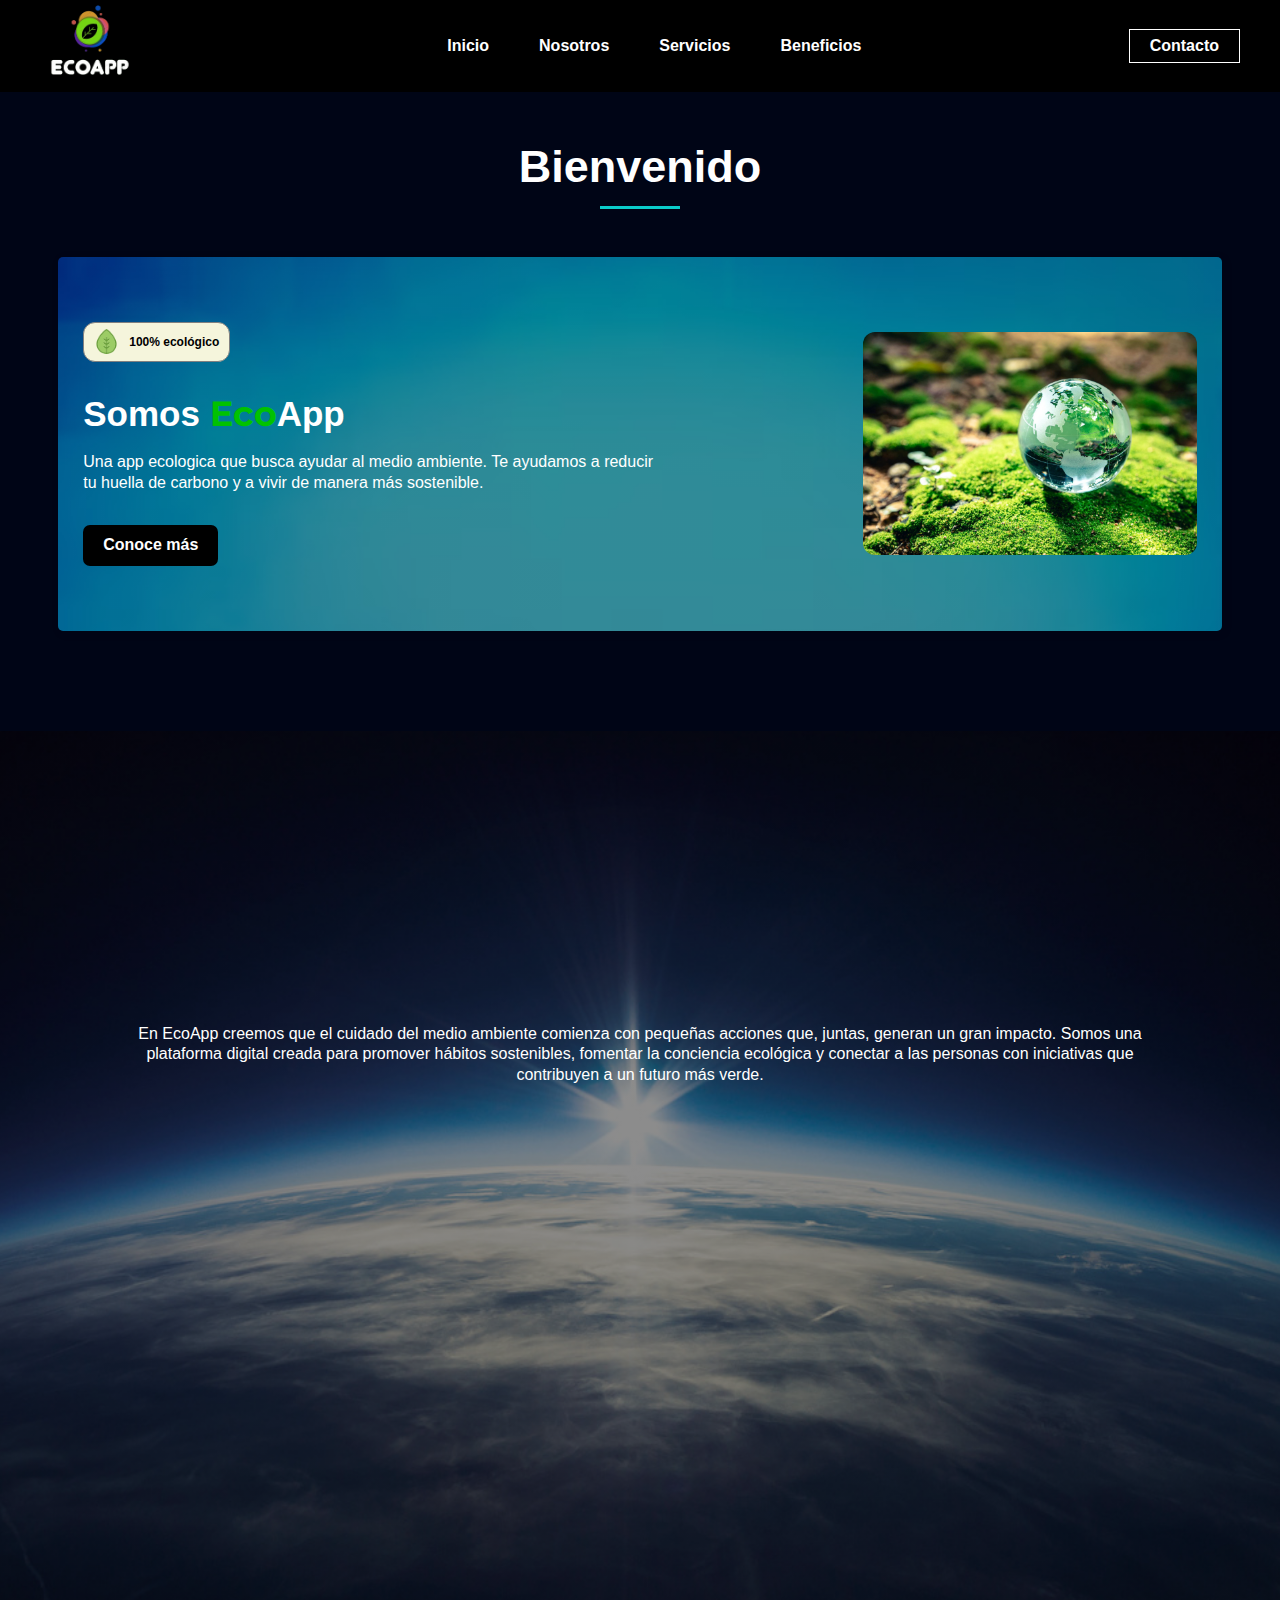
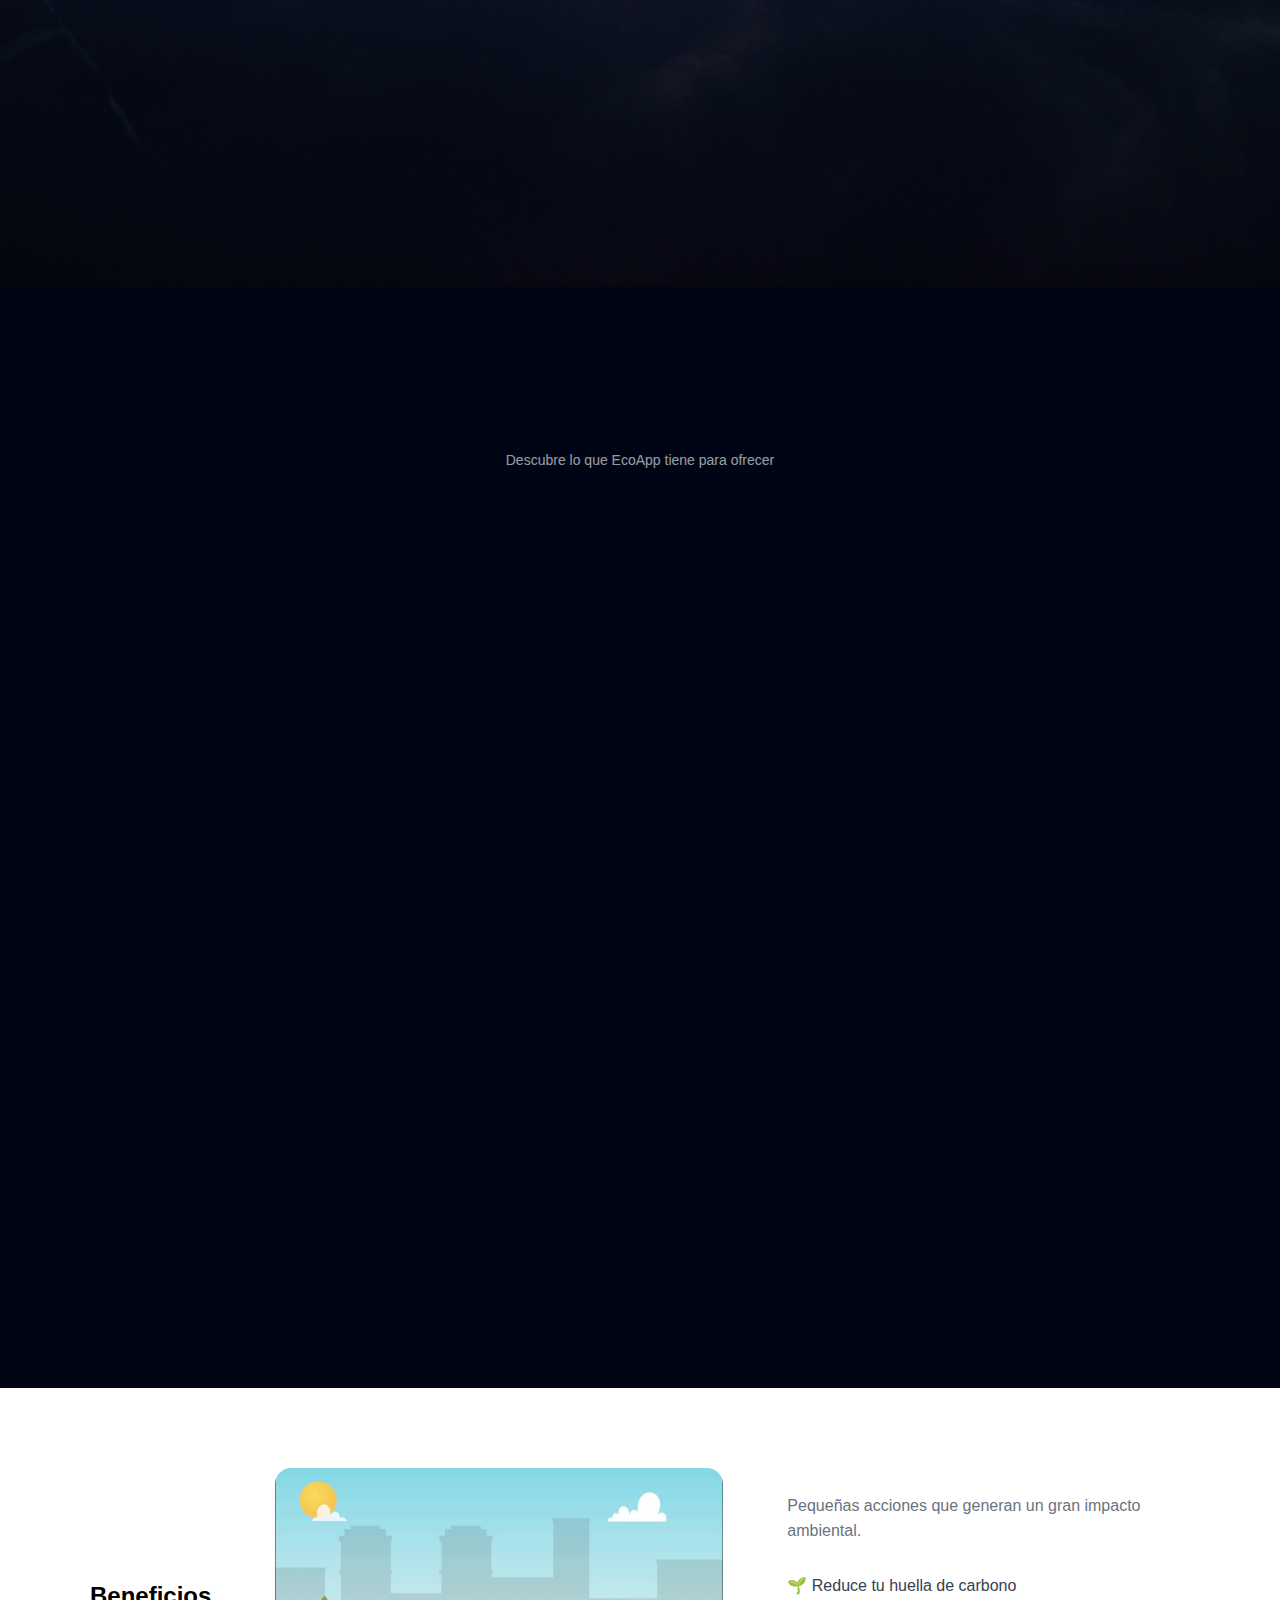
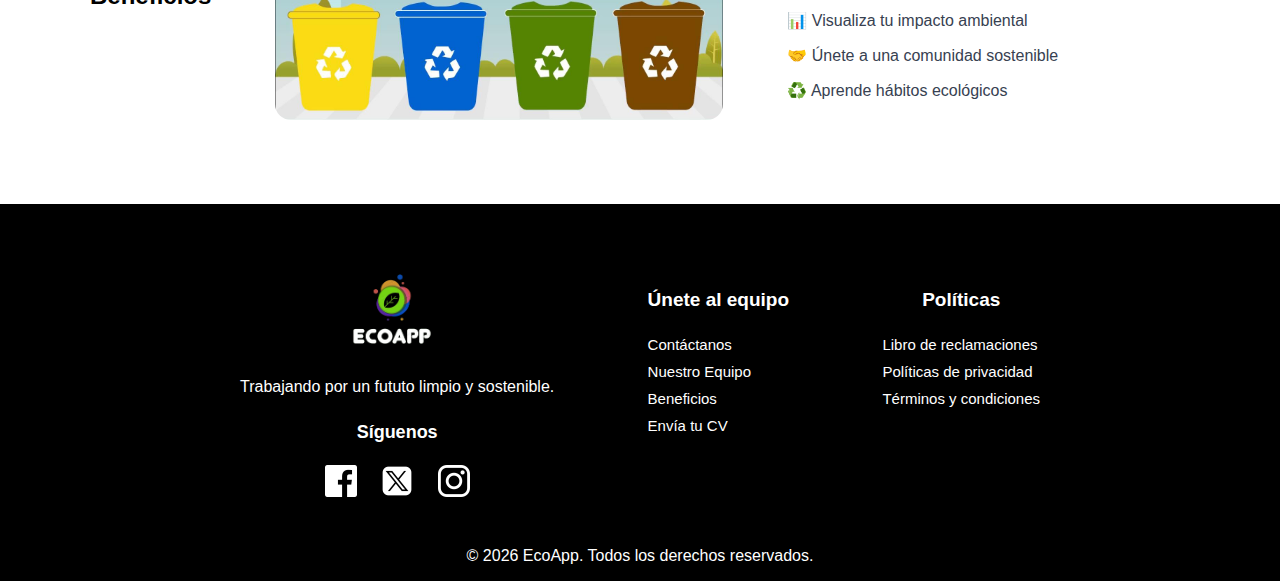
<file: index.html>
<!DOCTYPE html>
<html lang="es">
<head>
    <meta charset="UTF-8">
    <meta name="viewport" content="width=device-width, initial-scale=1.0">
    <title>EcoApp</title>
    <link rel="stylesheet" href="styles/styles.css">
</head>
<body>
    <header>
        
        <div class="logo">
            <img src="images/logo.png" alt="logo">
        </div>
        
        <nav class="navegacion">
            <ul>
                <li><a href="#inicio">Inicio</a></li>
                <li><a href="#nosotros">Nosotros</a></li>
                <li><a href="#servicios">Servicios</a></li>
                <li><a href="#beneficios">Beneficios</a></li>
            </ul>

            
        </nav>
        <a href="formulario.html" class="contacto">Contacto</a>

        <button class="menu-hamburguesa" id="menuBtn">
            <img src="images/menu.png" alt="Menú">
        </button>


    </header>

    

    <section class="seccion-inicio seccion-animada"  id="inicio">
        <h1 class="animar-titulo">Bienvenido</h1>
        <div class="inicio">
                <div class="contenido">
                    <div class="icon">
                        <img src="images/hoja-verde.png" alt="icono hoja verde">
                        <p>100% ecológico</p>
                    </div>
                    <div class="inicio-contenido">
                        <h2>Somos  <span>Eco</span>App</h2>
                        <p>
                            Una app ecologica que busca ayudar al medio ambiente. Te ayudamos a reducir tu huella de carbono y a vivir de manera más sostenible.
                        </p>
                        <a href="#servicios">Conoce más</a>
                    </div>
                </div>

                <img class="medio" src="images/ambiente.jpeg" alt="medio ambiente">  
        </div>          
    </section>
    
    <section class="nosotros" id="nosotros">

        <div class="contorno">
            <div class="nosotros-texto">
                <h2 class="animar-titulo">¿Quienes somos?</h2>
                <p>En EcoApp creemos que el cuidado del medio ambiente comienza con pequeñas acciones que, juntas, generan un gran impacto. Somos una plataforma digital creada para promover hábitos sostenibles, fomentar la conciencia ecológica y conectar a las personas con iniciativas que contribuyen a un futuro más verde.</p>
            </div>

            <div class="tarjetitas seccion-animada">
                <div class="tarjeta">
                    <img src="images/desarrollo.png" alt="objetivo icon">
                    <h3>Objetivos</h3>
                    <p>Nuestro objetivo es facilitar el acceso a información, herramientas y soluciones que ayuden a reducir el impacto ambiental en la vida diaria integrando la tecnología como un aliado.</p>
                </div>

                <div class="tarjeta seccion-animada">
                    <img src="images/motivacion.png" alt="motivacion icon">
                    <h3>Motivaciones</h3>
                    <p>Construir un mundo donde el desarrollo y la sostenibilidad vayan de la mano, apostando por la innovación, la educación ambiental y el compromiso social.</p>
                </div>
            </div>
        </div>
    </section>

    <section class="servicios" id="servicios">
        <h2 class="animar-titulo">Nuestros Servicios</h2>
        <p class="desc">Descubre lo que EcoApp tiene para ofrecer</p>
       
            <div class="servicio seccion-animada">
                <img src="images/reciclar.png" alt="icono de reciclaje">
                <div class="text-services">
                    <h3>Gestión de hábitos sostenibles</h3>
                    <p>Ayudamos a las personas a adoptar hábitos ecológicos en su vida diaria mediante recordatorios, recomendaciones personalizadas y seguimiento de acciones que reducen el impacto ambiental.</p>
                </div>
            </div>

            <div class="servicio seccion-animada">

                <div class="text-services">
                    <h3>Monitoreo de impacto ambiental</h3>
                    <p>EcoApp permite visualizar el impacto de tus acciones sostenibles, mostrando métricas claras como ahorro de recursos, reducción de emisiones y contribución al cuidado del planeta.</p>
                </div>
                <img src="images/beneficios.png" alt="icono estadisticas">
            </div>

            <div class="servicio seccion-animada">
                <img src="images/tierra.png" alt="icono planeta tierra">
                <div class="text-services">
                    <h3>Conexión con iniciativas ecológicas</h3>
                    <p>Conectamos a los usuarios con proyectos, campañas y organizaciones ambientales para participar activamente en actividades como reciclaje, reforestación y voluntariado.</p>
                </div>
                
            </div>

            <div class="servicio seccion-animada">
                
                <div class="text-services">
                    <h3>Educación y concientización ambiental</h3>
                    <p>Ofrecemos contenido educativo sobre sostenibilidad, reciclaje y consumo responsable para fomentar una cultura ecológica informada y consciente.</p>
                </div>
                <img src="images/education.png" alt="icono educacion">
                
            </div>
    
        
    </section>

    <section class="beneficios" id="beneficios">
        
        <div class="beneficios-contenedor">
            <h2>Beneficios</h2>
            <div class="beneficios-imagen">
                <img src="images/fondo.jpg" alt="Beneficios EcoApp">
            </div>

            <div class="beneficios-texto">
                
                <p class="beneficios-sub">
                    Pequeñas acciones que generan un gran impacto ambiental.
                </p>

                <ul class="beneficios-lista">
                    <li>🌱 Reduce tu huella de carbono</li>
                    <li>📊 Visualiza tu impacto ambiental</li>
                    <li>🤝 Únete a una comunidad sostenible</li>
                    <li>♻️ Aprende hábitos ecológicos</li>
                </ul>
            </div>

        </div>
    </section>

    <footer>
        <div class="footer-contenido">

            <div class="ecoapp">
                <img src="images/logo.png" alt="logo eco app">
                <p>Trabajando por un fututo limpio y sostenible.</p>
                <h4>Síguenos</h4>
                <div class="redes">
                    <a href="#"><img src="images/facebook.png" alt="Facebook"></a>
                    <a href="#"><img src="images/twitter.png" alt="Twitter"></a>
                    <a href="#"><img src="images/instagram (2).png" alt="Instagram"></a>
                </div>
            </div>

            <div class="links">
                <h4>Únete al equipo</h4>
                <div class="cont">
                    <a href="formulario.html" class="boton-unete">Contáctanos</a>
                    <a href="formulario.html" class="boton-unete">Nuestro Equipo</a>
                    <a href="formulario.html" class="boton-unete">Beneficios</a>
                    <a href="formulario.html" class="boton-unete">Envía tu CV</a>
                </div>
            </div>

            <div class="links">
                <h4>Políticas</h4>
                <div class="cont">
                    <a href="formulario.html" class="boton-unete">Libro de reclamaciones</a>
                    <a href="formulario.html" class="boton-unete">Políticas de privacidad</a>
                    <a href="formulario.html" class="boton-unete">Términos y condiciones</a>
                    
                </div>
            </div>
            
        </div>
        <p>&copy; 2026 EcoApp. Todos los derechos reservados.</p>
    </footer>

    <script src="scripts/script.js"></script>
</body>
</html>
</file>
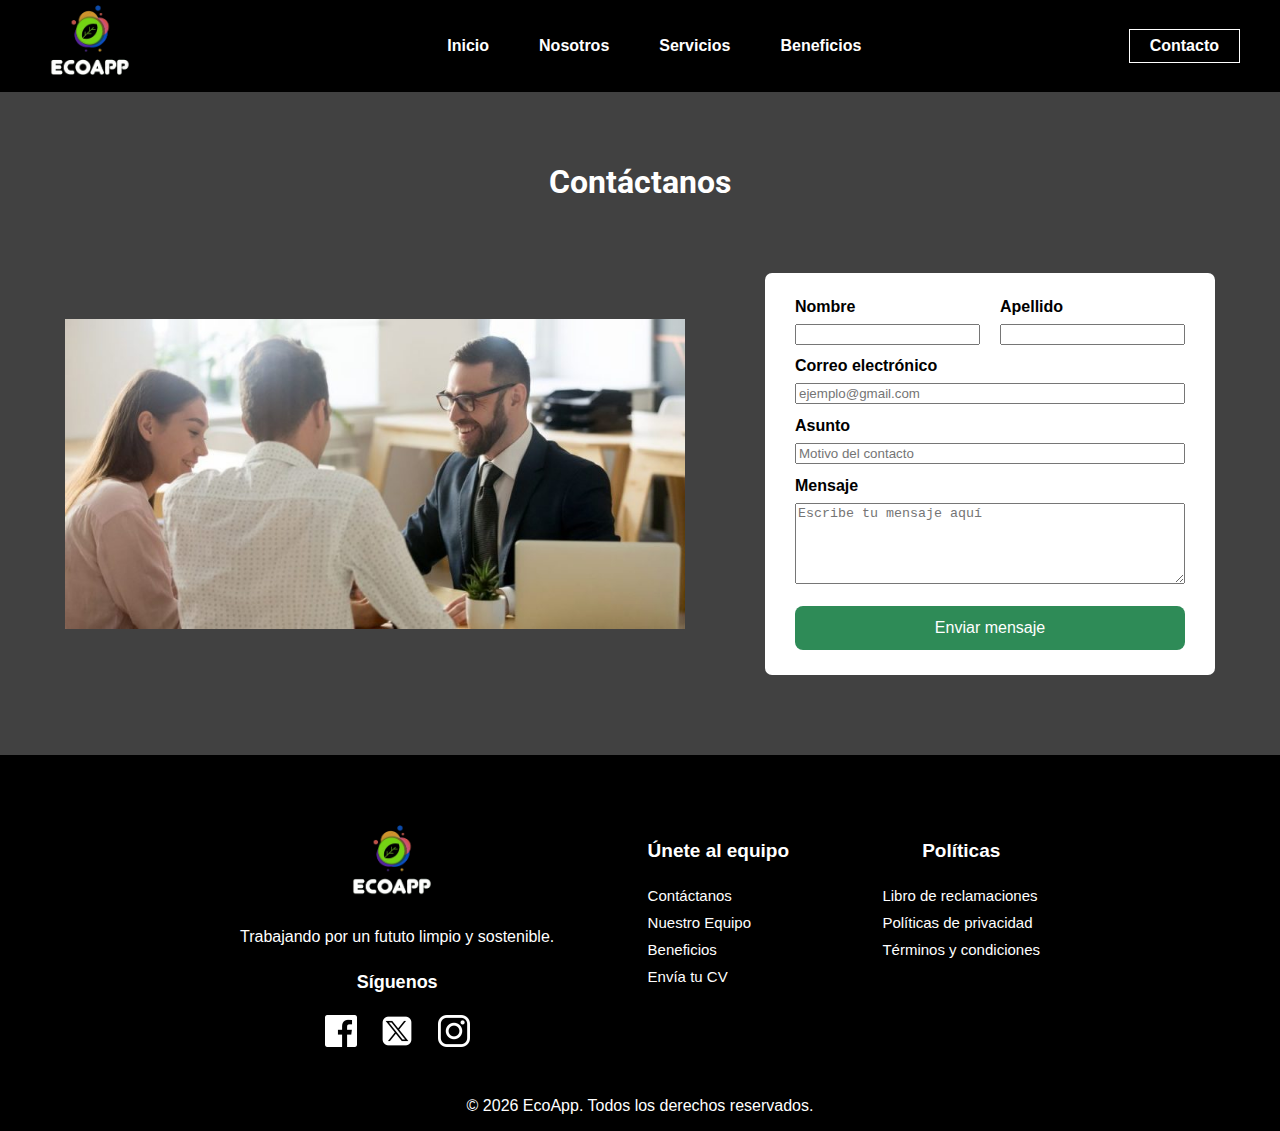
<file: formulario.html>
<!DOCTYPE html>
<html lang="es">
<head>
    <meta charset="UTF-8">
    <meta name="viewport" content="width=device-width, initial-scale=1.0">
    <title>Formulrio de contacto</title>
    <link rel="stylesheet" href="styles/form.css">
</head>
<body>

    <header>
        <div class="logo">
            <img src="images/logo.png" alt="logo">
        </div>
        
        <nav class="navegacion">
            <ul>
                <li><a href="index.html#inicio">Inicio</a></li>
                <li><a href="index.html#nosotros">Nosotros</a></li>
                <li><a href="index.html#servicios">Servicios</a></li>
                <li><a href="index.html#beneficios">Beneficios</a></li>
            </ul>

            
        </nav>
        <a href="formulario.html" class="contacto">Contacto</a>

        <button class="menu-hamburguesa" id="menuBtn">
            <img src="images/menu.png" alt="Menú">
        </button>
    </header>

<!-----------------------------Formulario----------------------------------------------->
    <section class="contact" id="contact">
        <h1>Contáctanos</h1>
        <div class="container-contacto">
            <img src="images/contacto.jpg" alt="imagen de Contacto" class="uno">
        
            <form action="" class="form-contacto">

                <div class="datos">

                    <div class="campo">
                            <label for="name">Nombre</label>
                            <input type="text" name="nombre" id="nombre" required>
                    </div>

                    <div class="campo">
                            <label for="apellido">Apellido</label>
                            <input type="text" name="apellido" id="apellido" required>
                    </div>

                </div>

                <div class="campo">
                        <label for="email">Correo electrónico</label>
                        <input type="email" id="email" name="email" placeholder="ejemplo@gmail.com" required>
                </div>

                <div class="campo">
                    <label for="asunto">Asunto</label>
                    <input 
                        type="text" 
                        id="asunto" 
                        name="asunto" 
                        placeholder="Motivo del contacto"
                        required
                    >
                </div>

                <div class="campo">
                    <label for="mensaje">Mensaje</label>
                    <textarea name="mensaje" id="mensaje" placeholder="Escribe tu mensaje aquí" rows="5" required></textarea>
                </div>

                <button type="submit">Enviar mensaje</button>
            </form>

        </div>

        
    </section>

      <footer>
        <div class="footer-contenido">

            <div class="ecoapp">
                <img src="images/logo.png" alt="logo eco app">
                <p>Trabajando por un fututo limpio y sostenible.</p>
                <h4>Síguenos</h4>
                <div class="redes">
                    <a href="#"><img src="images/facebook.png" alt="Facebook"></a>
                    <a href="#"><img src="images/twitter.png" alt="Twitter"></a>
                    <a href="#"><img src="images/instagram (2).png" alt="Instagram"></a>
                </div>
            </div>

            <div class="links">
                <h4>Únete al equipo</h4>
                <div class="cont">
                    <a href="formulario.html" class="boton-unete">Contáctanos</a>
                    <a href="formulario.html" class="boton-unete">Nuestro Equipo</a>
                    <a href="formulario.html" class="boton-unete">Beneficios</a>
                    <a href="formulario.html" class="boton-unete">Envía tu CV</a>
                </div>
            </div>

            <div class="links">
                <h4>Políticas</h4>
                <div class="cont">
                    <a href="formulario.html" class="boton-unete">Libro de reclamaciones</a>
                    <a href="formulario.html" class="boton-unete">Políticas de privacidad</a>
                    <a href="formulario.html" class="boton-unete">Términos y condiciones</a>
                    
                </div>
            </div>
            
        </div>
        <p>&copy; 2026 EcoApp. Todos los derechos reservados.</p>
    </footer>
</body>
</html>
</file>
<file: styles/styles.css>
@import url('https://fonts.googleapis.com/css2?family=Montserrat:wght@400;500;600;700&display=swap');
@import url('https://fonts.googleapis.com/css2?family=Roboto:wght@300;400;500;700&display=swap');


html{
    font-family: Arial, sans-serif;
    scroll-behavior: smooth;
}

body{
    margin: 0;
    background-color: rgb(0, 5, 22);
    
}

.seccion-inicio h1{
    
    text-align: center;
    margin-bottom: 0;
    margin-top: 3rem;
    font-size: 45px;    

    font-weight: 700;
    color: #ffffff; 
    line-height: 1.2;
}

.seccion-animada {
    opacity: 0;
    transform: translateY(40px);
    transition: opacity 1s ease, transform 1s ease;
}

.seccion-animada.aparecer {
    opacity: 1;
    transform: translateY(0);
}

.seccion-animada .medio {
    transition-delay: 0.3s;
}


/*.seccion-inicio h1::after {
    content: "";
    display: block;
    width: 70px;
    height: 3px;
    margin: 12px auto 0;

    background: linear-gradient(90deg, #0bcdca, #4ade80);
    border-radius: 4px;
}*/

.inicio .medio{
    width: 30%;
    height: auto;
}

#inicio {
    scroll-margin-top: 150px; 
}

.inicio{
    background-image: linear-gradient(rgba(0,0,0,0.4), rgba(0,0,0,0.4)),
    url("../images/inicio.jpg");
    background-repeat: no-repeat;
    background-size: cover;
    border-radius: 5px;
    color: white;
    margin: 100px auto;
    margin-top: 3rem;
    display: flex;
    flex-direction: row;
    align-items: center;
    justify-content: center;
    gap: 3rem;
    background-color: rgba(244, 244, 244, 0.389);
    padding: 65px 25px;
    max-width: 87%;
    box-shadow: 2px 2px 10px rgba(0, 0, 0, 0.1);
}

.inicio .icon{
    color: black;
}

.inicio h2{
    font-size: 35px;
    margin-bottom: 0;
}

.inicio-contenido{
    max-width: 80%;
    line-height: 1.3;
    display: flex;
    flex-direction: column;
    
}

.inicio-contenido a{
    align-self: flex-start;
    margin-top: 15px;
    text-decoration: none;
    background: none;
    border: none;
    background-color: black;
    color: white;
    padding: 10px 20px;
    transition: transform 0.3s ease, background-color 0.3s;
    font-weight: bold;
    border-radius: 7px;
}

.inicio img{
    border-radius: 12px;
}

.icon{
    padding: 0px 10px;
    flex-direction: row;
    align-items: center;
    background-color: beige;
    display: inline-flex;
    font-size: 12px;
    border-radius: 12px;
    border: 0.5px solid gray;
    font-weight: 700;
}

.icon img{
    width: 25px;
    height: 25px;
    margin-right: 10px;
}

span{
    font-weight: bold;
    color: rgb(1, 194, 1);
    font-family: 'Montserrat', sans-serif;
}

.inicio-contenido a:hover{
    cursor: pointer;
    background-color: rgb(54, 190, 0);
}

/*********-------------------HEADER---------------------------------*/
header{
    padding: 5px 40px;
    background-color: black;
    display: flex;
    flex-direction: row;
    align-items: center;
    justify-content: space-between;
    
    top: 0;
    position: sticky;
    z-index: 1000;
}

.logo img{
    width: 100px;
    height: auto;
}

.navegacion ul{
    display: flex;
    list-style: none;
    flex-direction: row;
    gap: 30px;
}



.contacto{
    text-decoration: none;
    color: rgb(255, 255, 255);
    border: white 1px solid;
    padding: 7px 20px;
    font-weight: 600;
    transition: transform 0.3s ease, background-color 0.3s ;
}

.contacto:hover{
    background-color: white;
    color: black;
    
}

.menu-hamburguesa{
    display: none;
}

.navegacion a{
    padding: 8px 10px;
    position: relative;
    text-decoration: none;
    color: white;
    font-weight: 600;
    border-radius: 5px;
    transition: color 0.3s ease;
}

.navegacion a::after{  /*animacion de linea subrayado*/
    content: "";
    position: absolute;
    left: 50%;
    bottom: -4px;

    width: 0;
    height: 2px;
    background-color: #ffffff;
    transition: width 0.3s ease, left 0.3s ease;
}

.navegacion a:hover::after {
    width: 100%;
    left: 0;
}

.navegacion a:hover{
    color: #aaaaaa;
}

/*-------------------------------Nosotros--------------------------------*/

.nosotros{
    padding: 8rem 0rem;
   /*background:linear-gradient(90deg, #000000, #2b2b2b);*/
   background-image: linear-gradient(rgba(0,0,0,0.45), rgba(0,0,0,0.45)),
url("../images/tierra.jpg");
   background-repeat: no-repeat;
   background-position: center;
   min-height: 100vh;
   background-size: cover;
}

.animar-titulo {
    opacity: 0;
    transform: translateY(30px);
    transition: all 0.8s ease;
}

.animar-titulo.aparecer {
    opacity: 1;
    transform: translateY(0);
}

.nosotros-texto h2 {
    font-family: 'Montserrat', sans-serif;
    font-size: 45px;
    font-weight: 700;
    /*color: #0bcdca; /* verde oscuro elegante */
    color: white;
    margin-bottom: 16px;
    position: relative;
}

.nosotros-texto h2::after {
    content: "";
    display: block;
    width: 0px;
    height: 4px;
    background: linear-gradient(90deg, #0bcdca, #16a34a);
    margin-top: 10px;
    border-radius: 2px;
    transition: width 0.8s ease;
}

.nosotros-texto h2.animar::after {
    width: 100%;
}


.nosotros-texto p{
    line-height: 1.3;
    padding: 40px 0px;
}

.nosotros-texto{
    text-align: center;
    
}

.contorno{
    color: white;
    max-width: 80%;
    margin: 40px auto;
}

.tarjetitas{
    display: flex;
    flex-direction: row;
    gap: 40px;
    justify-content: center;
}

.tarjeta{
    /*efecto vidrio*/
    background: rgba(255, 255, 255, 0.10);
    backdrop-filter: blur(10px);
    -webkit-backdrop-filter: blur(10px);
    border-radius: 16px;
    /*----------------------*/
    max-width: 30%;
    height: auto;
    color: rgb(255, 255, 255);
    padding: 25px 15px;
    
    display: flex;
    flex-direction: column;
    text-align: center;
    align-items: center;
    border: 0.5px solid rgba(255, 255, 255, 0.4);


    transition: transform 0.3s ease, border 0.3s ease, box-shadow 0.3s ease;
}

.tarjeta h3{
    font-size: 30px;
    font-family: 'Roboto', 'sans serif';
    
}

.tarjeta p{
    line-height: 1.3;
    opacity: 0.6;
}

.tarjeta img{
    width: 20%;
    height: auto;
}

.tarjeta:hover{
    transform: translateY(-8px);
    border: 1px solid rgba(11, 205, 202, 0.6);
    box-shadow: 0 0 12px rgba(4, 149, 147, 0.4);
}

/*-------------------------Servicios---------------------------*/
.servicios{
    display: flex;
    flex-direction: column;
    padding-bottom: 6.5rem;
    background-color: rgb(0, 5, 22);
    padding-top: 2.3rem;
    justify-content: center;
    align-items: center;
    color: white;
}



.servicios h2{
    color: #ffffff; 
    font-size: 45px;
    text-align: center;
    margin-bottom: 10px;
}

.desc{
    font-size: 14px;
    opacity: 0.6;
    text-align: center;
}



.servicio{
    display: flex;
    flex-direction: row;
    align-items: center;
    max-width: 70%;
    height: auto;
    margin: 25px 0;
    gap: 30px;
    justify-content: center;
    background-color:#2d4046;
    padding: 15px 25px;
    border-radius: 7px;
    color: white;
    box-shadow: 0 6px 5px rgba(0,0,0,0.50);
    transition: transform 0.3s ease;
}

.servicio:hover{
    transform: translateY(-3px);
}

.servicio p{
    line-height: 1.3;
    opacity: 0.8;
    margin-bottom: 20px;
}

.servicio h3{
    font-size: 20px;
    font-weight: 800;
    margin-bottom: 10px;
}

.servicio img{
    width: 75px;
    height: 75px;
}

/*-------------------------------Beneficios---------------------------------*/
.beneficios {
    padding: 5rem 1.5rem;
    background-color: #ffffff;
}

.beneficios-contenedor {
    max-width: 1100px;
    margin: auto;
    display: flex;
    align-items: center;
    gap: 4rem;
}

.beneficios-imagen img {
    width: 100%;
    max-width: 480px;
    border-radius: 16px;
}

.beneficios-texto {
    max-width: 480px;
}

.beneficios-texto h2 {
    font-size: 2.4rem;
    color: #1f2933;
    margin-bottom: 1rem;
}

.beneficios-sub {
    color: #6b7280;
    margin-bottom: 2rem;
    line-height: 1.6;
}

.beneficios-lista {
    list-style: none;
    padding: 0;
}

.beneficios-lista li {
    font-size: 1rem;
    color: #374151;
    margin-bottom: 1rem;
}
/*--------------------------------FOOter------------------------------*/

footer{
    color: white;
    display: flex;
    flex-direction: column;
    text-align: center;
    justify-content: center;
    width: 100%;
    background-color: black;
}

footer .links a {
    position: relative;
    text-decoration: none;
    color: white;
    width: fit-content;
}

footer .links a::after {
    content: "";
    position: absolute;
    left: 0;
    bottom: -3px;
    width: 0%;
    height: 2px;
    background-color: white;
    transition: width 0.3s ease;
}

footer .links a:hover::after {
    width: 100%;
}

.footer-contenido{
    
    color: white;
    text-align: center;
    padding: 20px 0;
    margin-top: 40px;
    display: flex;
    flex-direction: row;
    justify-content: space-between;
    margin-right: 15em;
    margin-left: 15em;
}

.ecoapp{
    display: flex;
    flex-direction: column;
    align-items: center;
    justify-content: center;
    margin-top: 10px;
    gap: 10px;
    margin-bottom: 10px;
}

.ecoapp img{
    width: 100px;
    height: auto;
    margin-right: 10px;
}

.ecoapp h4{
    margin: 0;
    margin-bottom: 12px;
    font-size: 18px;
    font-weight: 600;

}

.redes img{
    width: 32px;
    height: auto;
    margin: 0 10px;
}

.unete{
    display: flex;
    flex-direction: column;
    
}

.cont{
    display: flex;
    flex-direction: column;
    text-align: left;
}

.links h4{
    margin-bottom: 25px;
    font-size: 19px;
}

.cont a{
    text-decoration: none;
    color: white;
    margin-bottom: 10px;
    font-size: 15px;
}   

/*--------------------------------RESPONSIVE------------------------------*/
@media (max-width: 768px) {
    .inicio {
        flex-direction: column;
        text-align: center;
        align-items: center;
    }

    .contenido{
        display: flex;
        flex-direction: column;
        justify-content: center;
        align-items: center;
    }

    
    .inicio-contenido a {
        display: inline-block;
        margin: 20px auto 0 auto;
    }

    .inicio .medio {
        width: 80%;
    }

    /*-----------------header--------------------------*/
    .navegacion a:hover {
        color: inherit;
        background: none;
    }

    .navegacion {
        position: absolute;
        top: 70px;
        left: 0;
        width: 100%;

        background-color: black;
        flex-direction: column;
        align-items: center;

        max-height: 0;
        overflow: hidden;
        transition: max-height 0.4s ease;
    }

     .navegacion ul {
        flex-direction: column;
        gap: 20px;
        padding: 20px 0;
    }

    .contacto-mobile {
        margin-bottom: 20px;
    }

    .navegacion.activo {
        max-height: 400px;
    }
/**/
    .menu-hamburguesa{
        display: block;
        background: none;
        border: none;
        cursor: pointer;
    }

    .menu-hamburguesa img{
        width: 40px;
        height: auto;
    }

    .contacto{
        display: none;
    }

    header{
        display: flex;
        justify-content: center;
        gap: 30px;
    }

    /*-----------------------NOSOTROS----------------*/

    .tarjetitas{
        display: flex;
        flex-direction: column;
        gap: 40px;
        justify-content: center;
        align-items: center;
    }

    .tarjeta{
            max-width: 70%;
            height: auto;
    }

    /*--------------servicios-----------------------*/
    .servicio img{
        display: none;
    }

    .servicio{
        text-align: center;
    }
}

.animar-titulo::after {
    content: "";
    display: block;
    width: 0;
    height: 3px;
    background: #0bcdca;
    margin: 12px auto 0;
    transition: width 0.8s ease;
}

.animar-titulo.aparecer::after {
    width: 80px;
}
</file>
<file: styles/form.css>
@import url('https://fonts.googleapis.com/css2?family=Montserrat:wght@400;500;600;700&display=swap');
@import url('https://fonts.googleapis.com/css2?family=Roboto:wght@300;400;500;700&display=swap');


html{
    font-family: Arial, sans-serif;
    scroll-behavior: smooth;
}

body{
    margin: 0;
    background-color: rgb(65, 65, 65);
}

header{
    padding: 5px 40px;
    background-color: black;
    display: flex;
    flex-direction: row;
    align-items: center;
    justify-content: space-between;
    
    top: 0;
    position: sticky;
    z-index: 1000;
}

.logo img{
    width: 100px;
    height: auto;
}

.navegacion ul{
    display: flex;
    list-style: none;
    flex-direction: row;
    gap: 30px;
}



.contacto{
    text-decoration: none;
    color: rgb(255, 255, 255);
    border: white 1px solid;
    padding: 7px 20px;
    font-weight: 600;
    transition: transform 0.3s ease, background-color 0.3s ;
}

.contacto:hover{
    background-color: white;
    color: black;
    
}

.menu-hamburguesa{
    display: none;
}

.navegacion a{
    padding: 8px 10px;
    position: relative;
    text-decoration: none;
    color: white;
    font-weight: 600;
    border-radius: 5px;
    transition: color 0.3s ease;
}

.navegacion a::after{  /*animacion de linea subrayado*/
    content: "";
    position: absolute;
    left: 50%;
    bottom: -4px;

    width: 0;
    height: 2px;
    background-color: #ffffff;
    transition: width 0.3s ease, left 0.3s ease;
}

.navegacion a:hover::after {
    width: 100%;
    left: 0;
}

.navegacion a:hover{
    color: #aaaaaa;
}

/*------------Contacto-----------------------------------*/

/*.contact{
    padding: 4rem 2.5rem;
    max-width: 600px;
    margin: 100px auto;
}

.contact h2{
    text-align: center;
    margin-bottom: 3rem;
    background-color: black;
    color: white;
    padding: 10px 20px;
}

.form-contacto .campo{
    display: flex;
    flex-direction: column;
    margin-bottom: 1.5rem;
}

.form-contacto label{
    margin-bottom: 0.5rem;
    font-weight: 600;
}

.form-contacto input,
.form-contacto textarea {
    padding: 0.75rem;
    border: 1px solid #ccc;
    border-radius: 8px;
    font-size: 1rem;
}

.form-contacto input:focus,
.form-contacto textarea:focus {
    outline: none;
    border-color: #2e8b57;
}

.form-contacto button{
    width: 100%;
    padding: 0.8rem;
    color: white;
    border: none;
    background-color: #2e8b57;
    font-size: 1rem;
    cursor: pointer;
    border-radius: 8px;
}

.form-contacto button:hover{
    background-color: #256f46;
}*/

.contact{
    display: flex;
    flex-direction: column;
}

.contact h1{
    text-align: center;
    font-family: 'Roboto', 'Sans-serif';
    padding: 50px 0px;
    color: white;
}

.container-contacto{
    display: flex;
    flex-direction: row;
    gap: 5rem;
    align-items: center;
    justify-content: center;
    padding-bottom: 5em;
}

.container-contacto img{
    width: auto;
    height: 310px;
    
}



.campo {
    display: flex;
    flex-direction: column;
}

.datos{
    display: flex;
    flex-direction: row;
    gap: 20px;
}

.form-contacto{
    background-color: white;
    padding: 25px 30px;
    border-radius: 7px;
}

.form-contacto label{
    margin-bottom: 0.5rem;
    font-weight: 600;
}

.form-contacto input{
    margin-bottom: 0.8rem ;
}

button{
    width: 100%;
    padding: 0.8rem;
    color: white;
    border: none;
    background-color: #2e8b57;
    font-size: 1rem;
    cursor: pointer;
    border-radius: 8px;
    margin-top: 22px;
}

/*----------------Footer-------------------------------*/
footer{
    color: white;
    display: flex;
    flex-direction: column;
    text-align: center;
    justify-content: center;
    width: 100%;
    background-color: black;
}

footer .links a {
    position: relative;
    text-decoration: none;
    color: white;
    width: fit-content;
}

footer .links a::after {
    content: "";
    position: absolute;
    left: 0;
    bottom: -3px;
    width: 0%;
    height: 2px;
    background-color: white;
    transition: width 0.3s ease;
}

footer .links a:hover::after {
    width: 100%;
}

.footer-contenido{
    
    color: white;
    text-align: center;
    padding: 20px 0;
    margin-top: 40px;
    display: flex;
    flex-direction: row;
    justify-content: space-between;
    margin-right: 15em;
    margin-left: 15em;
}

.ecoapp{
    display: flex;
    flex-direction: column;
    align-items: center;
    justify-content: center;
    margin-top: 10px;
    gap: 10px;
    margin-bottom: 10px;
}

.ecoapp img{
    width: 100px;
    height: auto;
    margin-right: 10px;
    
}

.ecoapp h4{
    margin: 0;
    margin-bottom: 12px;
    font-size: 18px;
    font-weight: 600;

}

.redes img{
    width: 32px;
    height: auto;
    margin: 0 10px;
}

.unete{
    display: flex;
    flex-direction: column;
    
}

.cont{
    display: flex;
    flex-direction: column;
    text-align: left;
}



.links h4{
    margin-bottom: 25px;
    font-size: 19px;
}

.cont a{
    text-decoration: none;
    color: white;
    margin-bottom: 10px;
    font-size: 15px;
}
</file>
